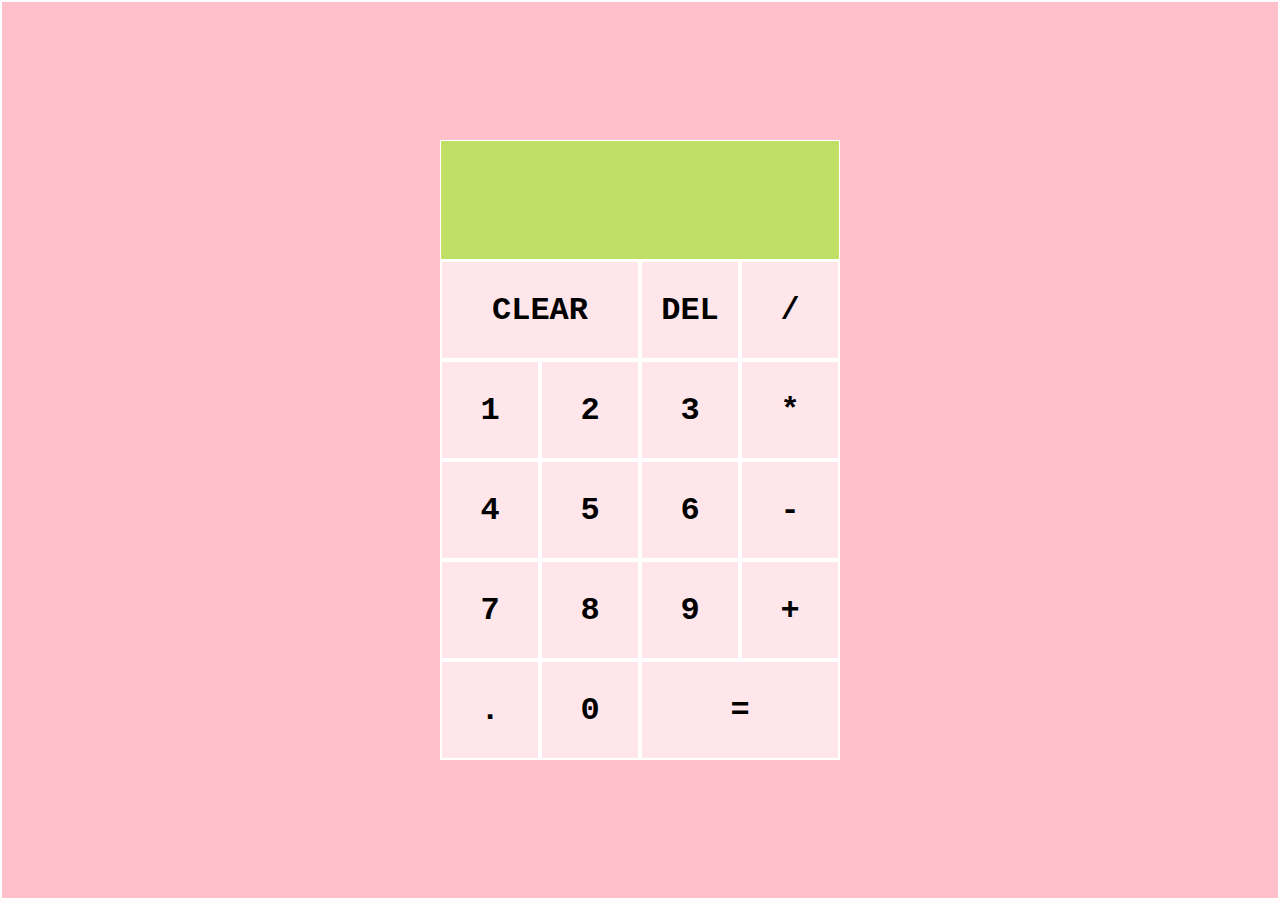
<file: index.html>
<!DOCTYPE html>
<html lang="en">
  <head>
    <meta charset="UTF-8" />
    <meta name="viewport" content="width=device-width, initial-scale=1.0" />
    <meta http-equiv="X-UA-Compatible" content="ie=edge" />
    <title>Calculator</title>
    <link rel="stylesheet" href="src/styles.css" />
  </head>
  <body>
    <div class="calculator-grid">
      <div class="output">
        <div data-previous class="previous-operand"></div>
        <div data-current class="current-operand"></div>
      </div>
      <button data-ac class="span-two">CLEAR</button>
      <button data-del>DEL</button>
      <button data-operation>/</button>
      <button data-number>1</button>
      <button data-number>2</button>
      <button data-number>3</button>
      <button data-operation>*</button>
      <button data-number>4</button>
      <button data-number>5</button>
      <button data-number>6</button>
      <button data-operation>-</button>
      <button data-number>7</button>
      <button data-number>8</button>
      <button data-number>9</button>
      <button data-operation>+</button>
      <button data-number>.</button>
      <button>0</button>
      <button data-equals class="span-two">=</button>
    </div>
    <script src="calc.js"></script>
  </body>
</html>
</file>
<file: src/styles.css>
*,
*::before,
*::after {
  box-sizing: border-box;
  font-family: 'Courier New', Courier;
  font-weight: 600;
}

body {
  padding: 0px;
  margin: 0px;
  background: pink;
}

.calculator-grid {
  display: grid;
  border: 2px solid white;
  justify-content: center;
  align-content: center;
  min-height: 100vh;
  grid-template-columns: repeat(4, 100px);
  grid-template-rows: minmax(120px, auto) repeat(5, 100px);
}

.calculator-grid > button {
  cursor: pointer;
  font-size: 2rem;
  border: 2px solid white;
  outline: none;
  background-color: #ffffff99;
}

.calculator-grid > button:hover {
  background-color: rgba(128, 255, 0, 0.5);
}

.span-two {
  grid-column: span 2;
}

.output {
  grid-column: 1/-1;
  background-color: rgba(128, 255, 0, 0.5);
  border: 1px solid white;
  display: flex;
  align-items: flex-end;
  justify-content: space-around;
  flex-direction: column;
  padding: 10px;
  word-wrap: break-word;
  word-break: break-all;
}

.output .previous-operand {
  color: rgba(255, 255, 255, 0.651);
  font-size: 1.5rem;
}
.output .current-operand {
  color: white;
  font-size: 2.5rem;
}
</file>
